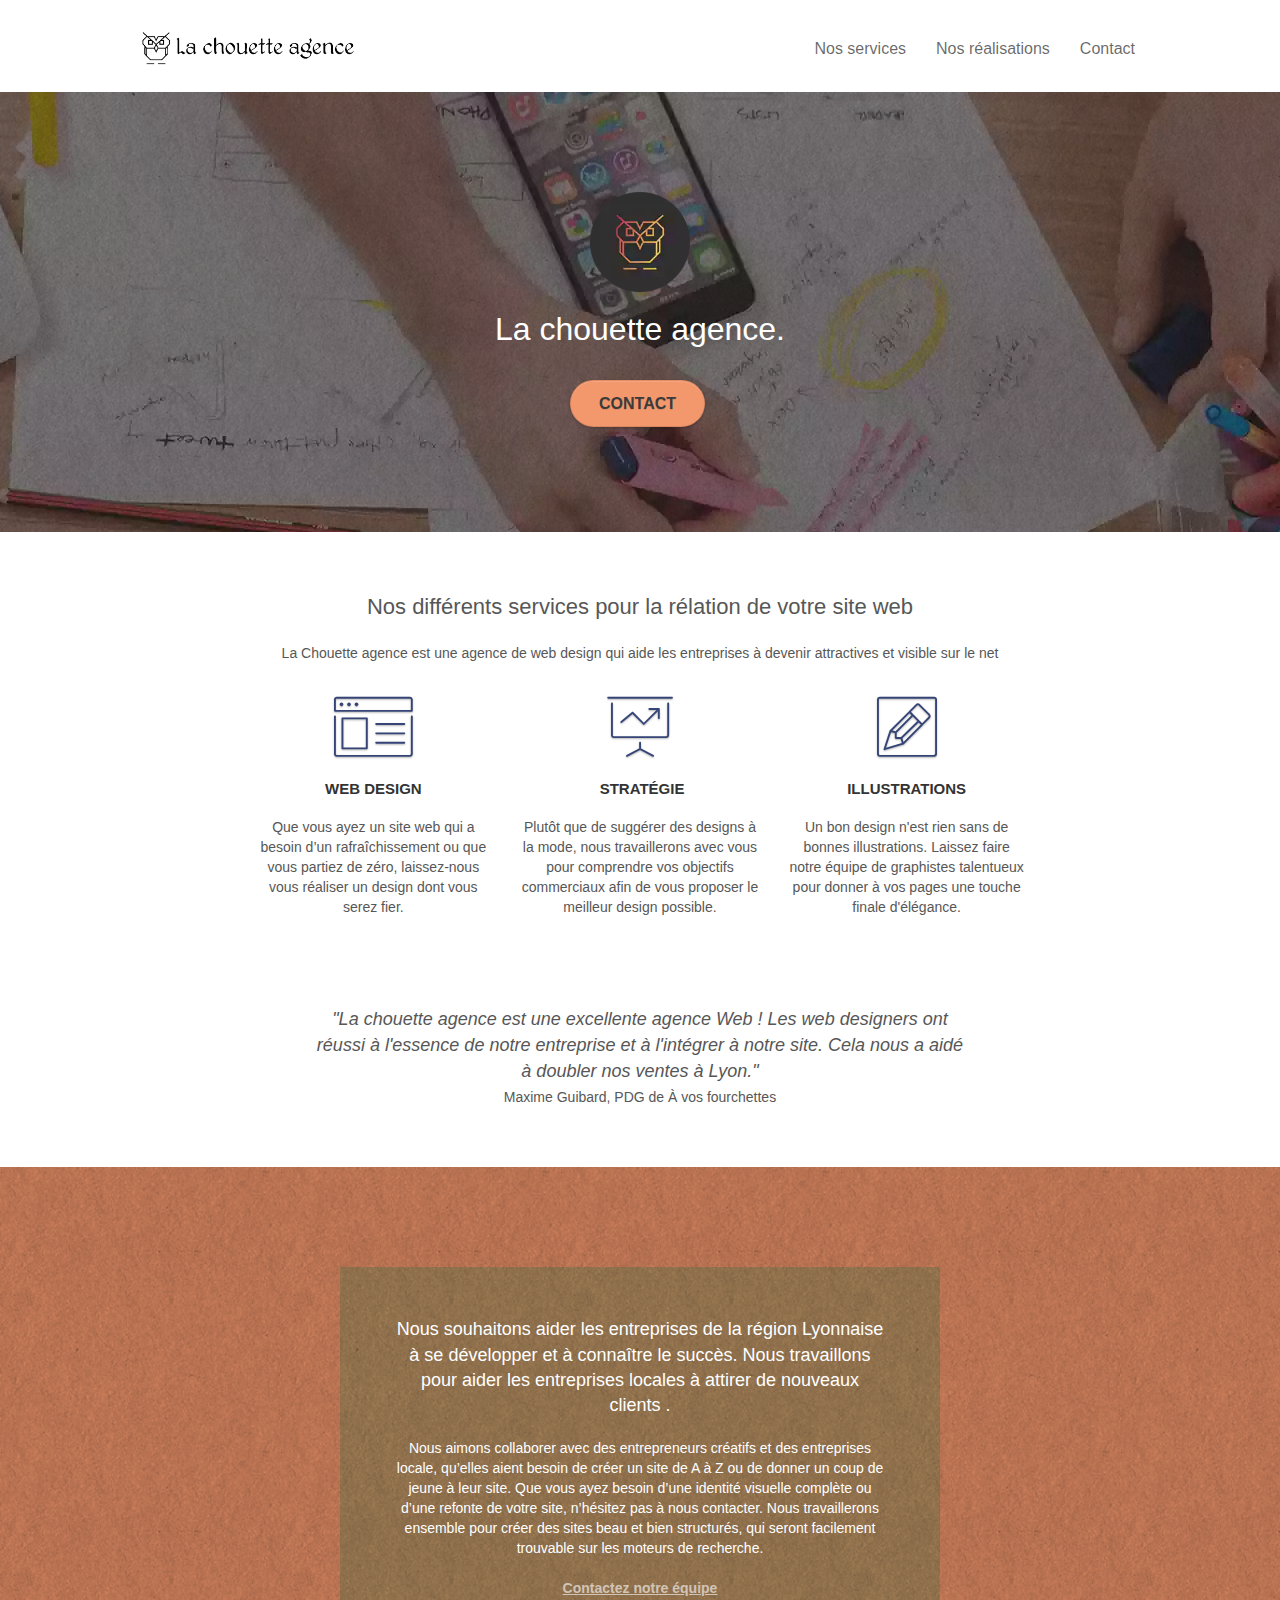
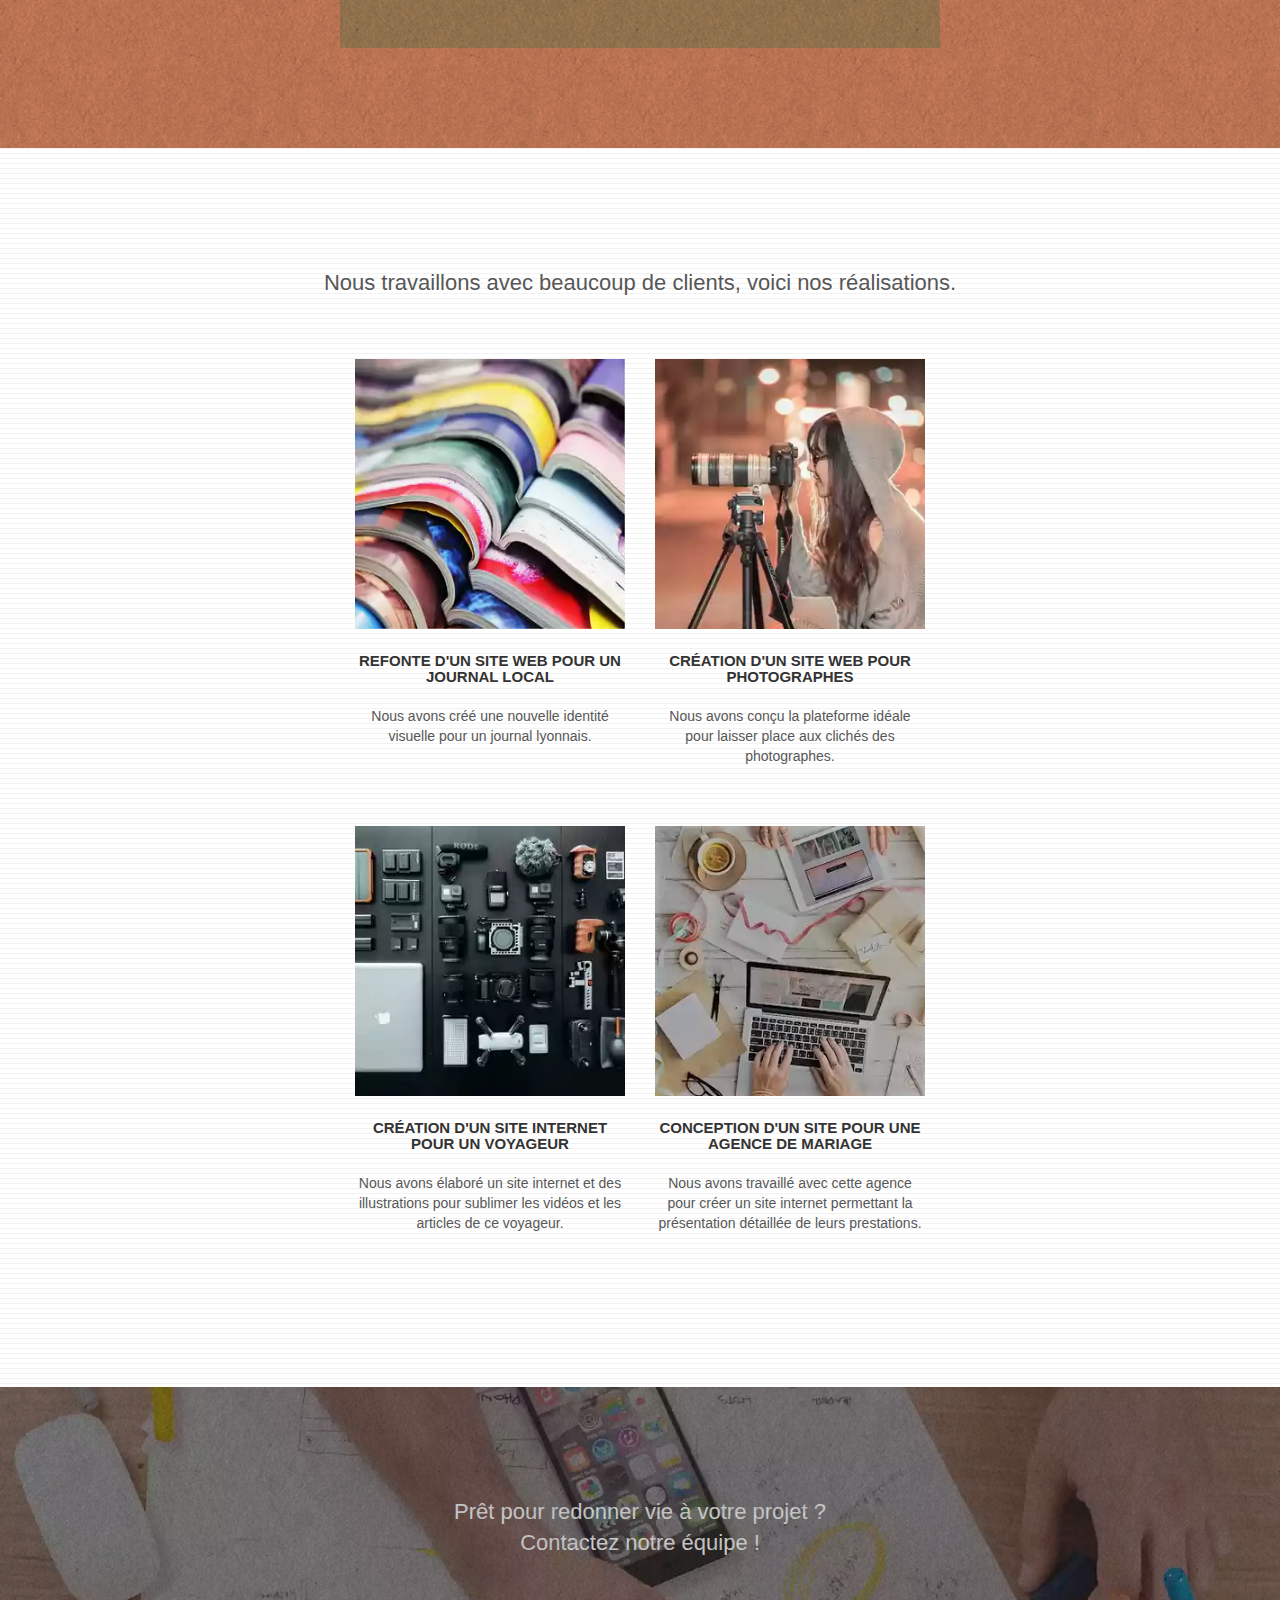
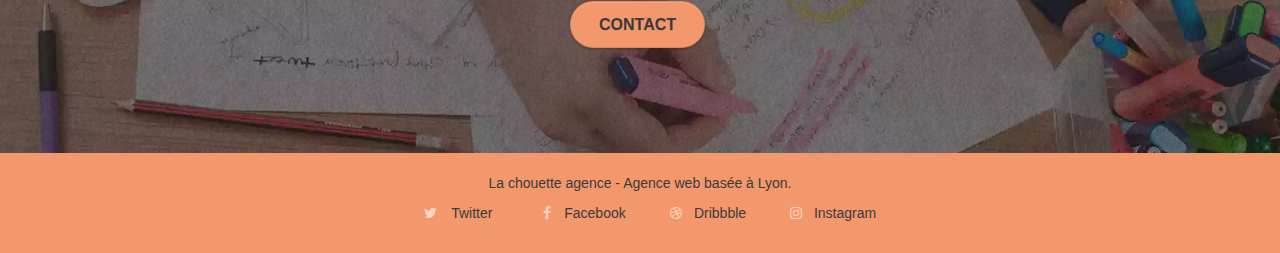
<file: index.html>
<!doctype html>
<html lang="fr">
	<head>
		<meta charset="utf-8">
		<meta name="keywords" content="seo, google, site web, site internet, agence design paris, agence design, agence design,agence design,agence design,agence design,agence design,agence design,agence design,agence design">
		<meta name="description" content="Agence web design basée à Lyon, la chouette agence vous accompagne dans votre stratégie de création de votre site internet">
		<meta name="viewport" content="width=device-width, initial-scale=1.0, viewport-fit=cover">
		<link rel="shortcut icon" type="image/png" href="favicon.webp">
		
		<link rel="stylesheet" type="text/css" href="./css/bootstrap.css">
		<link rel="stylesheet" type="text/css" href="style.css">
		<link rel="stylesheet" type="text/css" href="./css/font-awesome.css">
		<link rel="stylesheet" type="text/css" href="./css/et-line.css">
		
		
		<script src="./js/jquery-2.1.0.js"></script>
		<script src="./js/bootstrap.js"></script>
		<script src="./js/blocs.js"></script>
		<script src="./js/jquery.touchSwipe.js" defer></script>
		<script src="./js/gmaps.js"></script>

		<title>La chouette agence, Spécialiste Web Design de sites internet</title>

	</head>
	<body>
		<!-- Principal conteneur -->
		<div class="page-container" role="main">
			
			<!-- Header -->
			<header class="bloc bgc-white l-bloc " id="bloc-0">
				<div class="container bloc-sm">

					<nav class="navbar row">
						<div class="navbar-header">
							<!-- <div>Agence web à paris, stratégie web, web design, illustrations, design de site web, site web, web, internet, site internet, site</div> -->
							<a class="navbar-brand" href="index.html"><img src="img/la-chouette-agence.webp" alt="paris web design logo agence web meilleure agence" height="40" title="paris web design logo agence web meilleure agence"/></a>
							<!-- <div>Agence web à paris, stratégie web, web design, illustrations, design de site web, site web, web, internet, site internet, site</div> -->
							<button id="nav-toggle" type="button" class="ui-navbar-toggle navbar-toggle" data-toggle="collapse" data-target=".navbar-1">
								<span class="sr-only">Toggle navigation</span><span class="icon-bar"></span><span class="icon-bar"></span><span class="icon-bar"></span>
							</button>
						</div>
						<div class="collapse navbar-collapse navbar-1 special-dropdown-nav">
							<ul class="site-navigation nav navbar-nav">
								<li>
									<a href="#bloc-2-services">Nos services</a>
								</li>
								<li>
									<a href="#bloc-4-portfolio">Nos réalisations</a>
								</li>
								<li>
									<a href="contact.html">Contact</a>
								</li>
							</ul>
						</div>
					</nav>
				</div>
			</header>	

			<!-- Section Présentation -->
			<section class="bloc bgc-dark-slate-blue bg-banniere d-bloc bg-t-edge bloc-bg-texture texture-paper b-parallax" id="bloc-1-hero">
					<div class="container bloc-lg">
						<div class="row tight-width-whitespace">
							<div class="col-sm-12">
								<img src="img/logo.webp" class="center-block image-resize-mode" width="100" alt="La chouette agence, agence web paris, création logo paris" title="La chouette agence, agence web paris, création logo paris" />
								<h1 class="text-center hero-bloc-text tc-white ">
									La chouette agence.
								</h1>
								<div class="text-center">
									<a href="contact.html" class="btn btn-lg btn-clean btn-rd cta-hero btn-atomic-tangerine" id="cta-hero">Contact</a>
								</div>
							</div>
						</div>
					</div>
			</section>
			
			<!--Section Services-->		
			<section class="bloc bgc-white l-bloc" id="bloc-2-services">
				<div class="container bloc-md">
					<div class="row">
						<div class="col-sm-12 text-center">
							<h2 class="mg-md text-center">
								Nos différents services pour la rélation de votre site web
							</h2>
							<p class="text-center">
								La Chouette agence est une agence de web design qui aide les entreprises à devenir attractives et visible sur le net
							</p>
						</div>
					</div>
					<div class="row voffset-lg med-width-whitespace">
						<div class="col-sm-4">
							<div class="text-center">
								<span class="et-icon-browser sm-shadow icon-dark-slate-blue icons icon-lg"></span>
							</div>
							<h3 class="mg-md text-center">
								Web design
							</h3>
							<p class="text-center">
								Que vous ayez un site web qui a besoin d&rsquo;un rafraîchissement ou que vous partiez de zéro, laissez-nous vous réaliser un design dont vous serez fier.
							</p>
						</div>
						<div class="col-sm-4">
							<div class="text-center">
								<span class="et-icon-presentation sm-shadow icon-dark-slate-blue icons icon-lg"></span>
							</div>
							<h3 class="mg-md text-center">
								&nbsp;Stratégie
							</h3>
							<p class="text-center ">
								Plutôt que de suggérer des designs à la mode, nous travaillerons avec vous pour comprendre vos objectifs commerciaux afin de vous proposer le meilleur design possible.<br>
							</p>
						</div>
						<div class="col-sm-4">
							<div class="text-center">
								<span class="et-icon-edit sm-shadow icon-dark-slate-blue icons icon-lg"></span>
							</div>
							<h3 class="mg-md text-center">
								Illustrations
							</h3>
							<p class="text-center ">
								Un bon design n'est rien sans de bonnes illustrations. Laissez faire notre équipe de graphistes talentueux pour donner à vos pages une touche finale d'élégance.
							</p>
						</div>
					</div>
					<div class="row voffset-lg voffset">
						<div class="col-xs-12 col-md-8 col-md-offset-2 text-center">
							<p class="citation">
								"La chouette agence est une excellente agence Web ! Les web designers ont réussi à l'essence de notre entreprise et à l'intégrer à notre site. Cela nous a aidé à doubler nos ventes à Lyon."
							</p>
							<p>Maxime Guibard, PDG de À vos fourchettes</p>
							<!-- <img alt="agence web, agence web paris, web design paris, stratégie web" src="img/citation.png" title="agence web, agence web paris, web design paris, stratégie web" /> -->

						</div>
					</div>
				</div>
			</section>
			
			<!-- Section Presentation -->
			<section class="bloc tc-white bgc-atomic-tangerine bg-presentation d-bloc bloc-bg-texture texture-paper b-parallax" id="bloc-3-what-i-do">
				<div class="container bloc-lg">
					<div class="row tight-width-whitespace black-background">
						<div class="col-sm-12">
							<h2 class="mg-md text-center white p2">
								Nous souhaitons aider les entreprises de la région Lyonnaise à se développer et à connaître le succès. Nous travaillons pour aider les entreprises locales à attirer de nouveaux clients .<br>
							</h2>
							<p class="text-center white">
								Nous aimons collaborer avec des entrepreneurs créatifs et des entreprises locale, qu’elles aient besoin de créer un site de A à Z ou de donner un coup de jeune à leur site. Que vous ayez besoin d’une identité visuelle complète ou d’une refonte de votre site, n’hésitez pas à nous contacter. Nous travaillerons ensemble pour créer des sites beau et bien structurés, qui seront facilement trouvable sur les moteurs de recherche. <br><br><a class="ltc-white bold-link" href="contact.html">Contactez notre équipe</a><br>
							</p>
						</div>
					</div>
				</div>
			</section>
				
			<!-- Section Portfolio -->
			<section class="bloc bgc-white bg-lines-h2-bg bg-repeat l-bloc" id="bloc-4-portfolio">
				<div class="container bloc-lg">
					<div class="row">
						<div class="col-sm-12 text-center">
							<h2>Nous travaillons avec beaucoup de clients, voici nos réalisations.</h2>
						</div>
					</div>
					<div class="row tight-width-whitespace portfolio-row">
						<div class="col-sm-6">
							<a href="#" data-lightbox="img/1.webp" data-gallery-id="gallery-1" data-caption="Refonte d'un site web pour un journal local" data-frame="snapshot-lb">
								<img src="img/1.webp" alt="paris web design logo agence web meilleure agence et refonte site web journal" title="paris web design logo agence web meilleure agence et refonte site web journal" class="img-responsive portfolio-thumb" />
							</a>
							<h3 class="mg-md text-center">
								Refonte d'un site web pour un journal local
							</h3>
							<p class="text-center">
								Nous avons créé une nouvelle identité visuelle pour un journal lyonnais.
							</p>
						</div>
						<div class="col-sm-6">
							<a href="#" data-lightbox="img/2.webp" data-gallery-id="gallery-1" data-caption="Création d'un site web pour photographes" data-frame="snapshot-lb"><img src="img/2.webp" class="img-responsive portfolio-thumb" alt="paris web design logo agence web meilleure agence, Création d'un site web pour photographes" title="paris web design logo agence web meilleure agence, Création d'un site web pour photographes" /></a>
							<h3 class="mg-md text-center">
								Création d'un site web pour photographes
							</h3>
							<p class="text-center">
								Nous avons conçu la plateforme idéale pour laisser place aux clichés des photographes.
							</p>
						</div>
					</div>
					<div class="row tight-width-whitespace portfolio-row">
						<div class="col-sm-6">
							<a href="#" data-lightbox="img/3.webp" data-gallery-id="gallery-1" data-caption="Création d'un site internet pour un voyageur" data-frame="snapshot-lb"><img src="img/3.webp" class="img-responsive portfolio-thumb" alt="paris web design logo agence web meilleure agence, Création d'un site web pour voyageur" title="paris web design logo agence web meilleure agence, Création d'un site web pour voyageur"/></a>
							<h3 class="mg-md text-center">
								Création d'un site internet pour un voyageur
							</h3>
							<p class="text-center">
								Nous avons élaboré un site internet et des illustrations pour sublimer les vidéos et les articles de ce voyageur.
							</p>
						</div>
						<div class="col-sm-6">
							<a href="#" data-lightbox="img/4.webp" data-gallery-id="gallery-1" data-caption="Conception d'un site pour une agence de mariage" data-frame="snapshot-lb"><img src="img/4.webp" class="img-responsive portfolio-thumb" alt="paris web design logo agence web meilleure agence, Création d'un site web pour agence de mariage" title="paris web design logo agence web meilleure agence, Création d'un site web pour agence de mariage" /></a>
							<h3 class="mg-md text-center">
								Conception d'un site pour une agence de mariage
							</h3>
							<p class="text-center">
								Nous avons travaillé avec cette agence pour créer un site internet permettant la présentation détaillée de leurs prestations.
							</p>
						</div>
					</div>
				</div>
			</section>

			<!-- Section bannière -->
			<section class="bloc bgc-dark-slate-blue bg-banniere d-bloc bloc-bg-texture texture-paper" id="bloc-5-cta" role="banner">
				<div class="container bloc-lg">
					<div class="row">			
						<h2 class="mg-md text-center tc-white">
							Prêt pour redonner vie à votre projet ?<br>Contactez notre équipe !
						</h2>
						<div class="col-sm-12 text-center">
							<a href="contact.html" class="btn btn-atomic-tangerine btn-clean btn-rd btn-lg cta-hero">Contact</a>
						</div>
					</div>
				</div>
			</section>

			<!-- ScrollToTop Button -->
			<a class="bloc-button btn btn-d scrollToTop" onclick="scrollToTarget('1')"><span class="fa fa-chevron-up"></span></a>
		
			<footer class="bloc bgc-atomic-tangerine d-bloc" id="bloc-8">
				<div class="container bloc-sm">
					<div class="row">
						<div class="col-sm-12">
							<p class="text-center black">
								La chouette agence - Agence web basée à Lyon.<br>
							</p>
							<div class="row row-no-gutters social">
								<div class="col-sm-3 border">
									<div class="text-center">
										<a class="social black" href="https://twitter.com/"><span class="fa fa-twitter icon-md"></span>
											Twitter</a>
									</div>
								</div>
								<div class="col-sm-3 border">
									<div class="text-center">
										<a class="social black" href="https://www.facebook.com/"><span class="fa fa-facebook icon-md"></span>Facebook</a>
									</div>
								</div>
								<div class="col-sm-3 border">
									<div class="text-center">
										<a class="social black" href="https://dribbble.com/"><span class="fa fa-dribbble icon-md"></span>Dribbble</a>
									</div>
								</div>
								<div class="col-sm-3 border">
									<div class="text-center">
										<a class="social black" href="https://www.instagram.com/"><span class="fa fa-instagram icon-md"></span>Instagram</a>
									</div>
								</div>
							</div>
						</div>
					</div>
				</div>
			</footer>

		</div>
	</body>
</html>
</file>
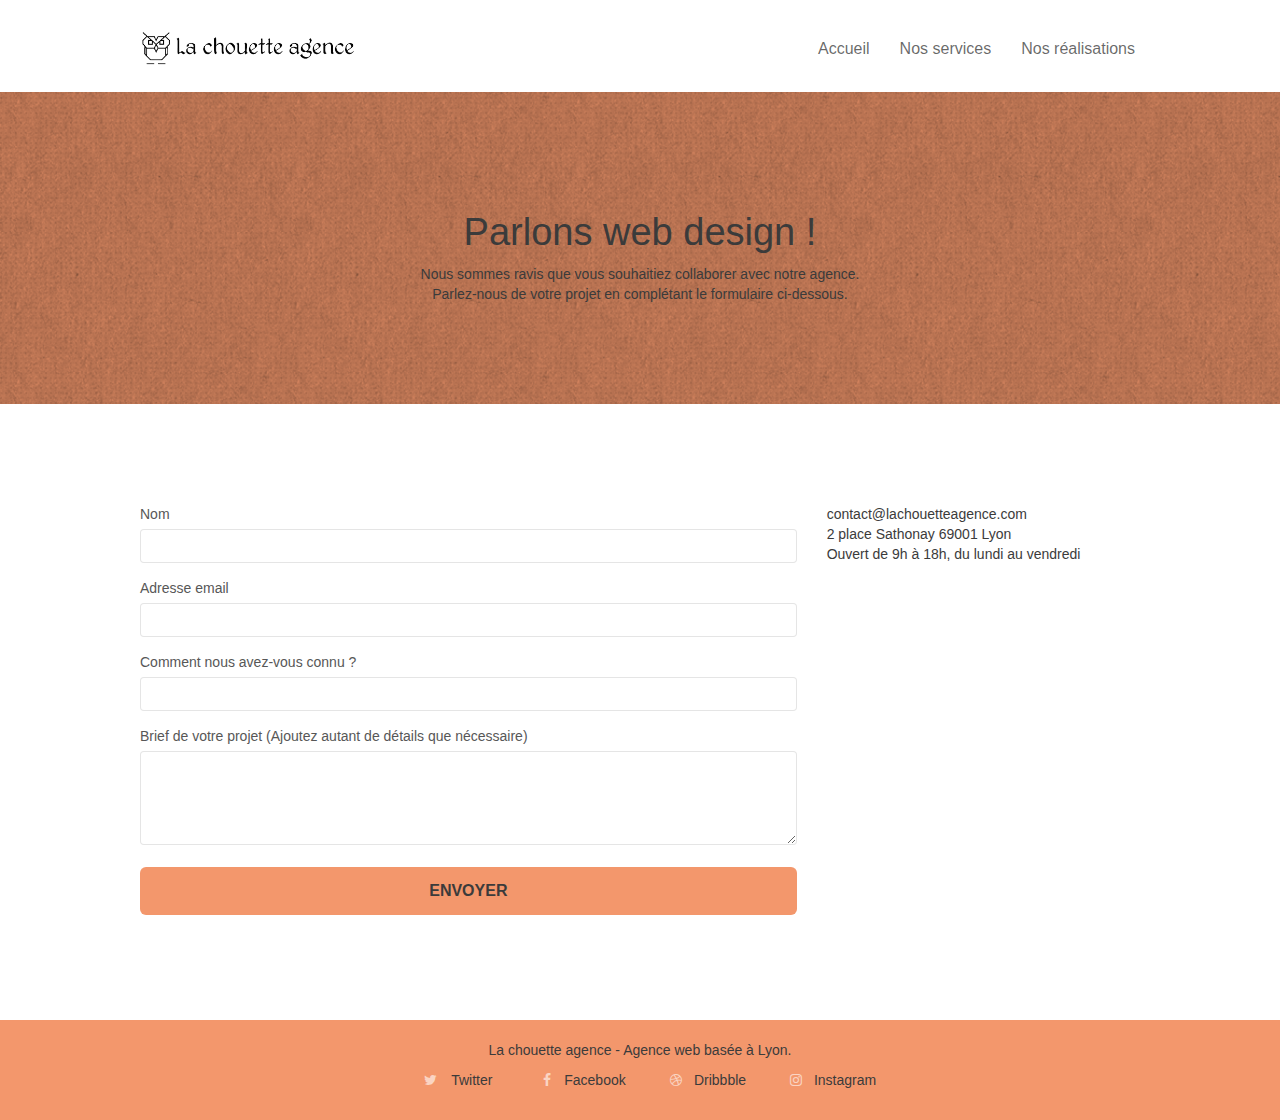
<file: contact.html>
<!doctype html>
<html lang="fr">
<head>
    <meta charset="utf-8">
    <meta name="keywords" content="">
    <meta name="description" content="La chouette agence vous accompagne dans votre stratégie de création de votre site internet. N'hésitez pas à nous contacter.">
    <meta name="viewport" content="width=device-width, initial-scale=1.0, viewport-fit=cover">
    <link rel="shortcut icon" type="image/png" href="favicon.webp">
    
	<link rel="stylesheet" type="text/css" href="./css/bootstrap.css">
	<link rel="stylesheet" type="text/css" href="style.css">
	<link rel="stylesheet" type="text/css" href="./css/font-awesome.css">	
	<link rel="stylesheet" type="text/css" href="./css/et-line.css">
	
    
	<script src="./js/jquery-2.1.0.js" defer></script>
	<script src="./js/bootstrap.js" defer></script>
	<script src="./js/blocs.js" defer></script>
	<script src="./js/jqBootstrapValidation.js" defer></script>
	<script src="./js/jquery.touchSwipe.js" defer></script>
	<script src="./js/formHandler.js" defer></script>
    <title>La chouette agence - Contact</title>
 
</head>
<body>

	<div class="page-container" role="main">
		
		<div class="bloc bgc-white l-bloc " id="bloc-0">
			<div class="container bloc-sm">
				<nav class="navbar row">
					<div class="navbar-header">
						<a class="navbar-brand" href="index.html"><img src="img/la-chouette-agence.webp" alt="atlanta web design logo" title="atlanta web design logo" height="40" /></a>
						<button id="nav-toggle" type="button" class="ui-navbar-toggle navbar-toggle" data-toggle="collapse" data-target=".navbar-1">
							<span class="sr-only">Toggle navigation</span><span class="icon-bar"></span><span class="icon-bar"></span><span class="icon-bar"></span>
						</button>
					</div>
					<div class="collapse navbar-collapse navbar-1 special-dropdown-nav">
						<ul class="site-navigation nav navbar-nav">
							<li>
								<a href="index.html">Accueil</a>
							</li>
							<li>
								<a href="index.html#bloc-2-services">Nos services</a>
							</li>
							<li>
								<a href="index.html#bloc-4-portfolio">Nos réalisations</a>
							</li>
						</ul>
					</div>
				</nav>
			</div>
		</div>

		<div class="bloc bg-dots-bg bg-repeat bgc-atomic-tangerine d-bloc bloc-bg-texture texture-paper" id="bloc-6">
			<div class="container bloc-lg">
				<div class="row">
					<div class="col-sm-12">
						<h1 class="text-center hero-bloc-text black">
							Parlons web design !
						</h1>
						<p class="text-center mg-lg black tight-width-whitespace">
							Nous sommes ravis que vous souhaitiez collaborer avec notre agence.<br>
							Parlez-nous de votre projet en complétant le formulaire ci-dessous.
						</p>
					</div>
				</div>
			</div>
		</div>

		<div class="bloc bgc-white l-bloc" id="bloc-7">
			<div class="container bloc-lg">
				<div class="row">
					<div class="col-sm-8">
						<form id="form_1" novalidate>
							<div class="form-group">
								<label for="name">Nom</label>
								<input id="name" class="form-control" required />
							</div>
							<div class="form-group">
								<label for="email">Adresse email</label>
								<input id="email" class="form-control" type="email" required />
							</div>
							<div class="form-group">
								<label for="input_504">Comment nous avez-vous connu ?</label>
								<input class="form-control" required id="input_504" />
							</div>
							<div class="form-group">
								<label for="message">Brief de votre projet (Ajoutez autant de détails que nécessaire)</label>
								<textarea id="message" class="form-control" rows="4" cols="50" required></textarea>
							</div> 
							<button class="bloc-button btn btn-lg btn-block cta-hero btn-atomic-tangerine" type="submit">
								Envoyer
							</button>
						</form>
					</div>
					<aside class="col-sm-4">
						<p class="black">
							contact@lachouetteagence.com<br>
							2 place Sathonay 69001 Lyon<br>
							Ouvert de 9h à 18h, du lundi au vendredi
						</p>
					</aside>
				</div>
			</div>
		</div>

		<!-- ScrollToTop Button -->
		<a class="bloc-button btn btn-d scrollToTop" onclick="scrollToTarget('1')"><span class="fa fa-chevron-up"></span></a>

		<footer class="bloc bgc-atomic-tangerine d-bloc" id="bloc-8">
			<div class="container bloc-sm">
				<div class="row">
					<div class="col-sm-12">
						<p class="text-center black">
							La chouette agence - Agence web basée à Lyon.<br>
						</p>
						<div class="row row-no-gutters social">
							<div class="col-sm-3 border">
								<div class="text-center">
									<a class="social black" href="https://twitter.com/"><span class="fa fa-twitter icon-md"></span>
										Twitter</a>
								</div>
							</div>
							<div class="col-sm-3 border">
								<div class="text-center">
									<a class="social black" href="https://www.facebook.com/"><span class="fa fa-facebook icon-md"></span>Facebook</a>
								</div>
							</div>
							<div class="col-sm-3 border">
								<div class="text-center">
									<a class="social black" href="https://dribbble.com/"><span class="fa fa-dribbble icon-md"></span>Dribbble</a>
								</div>
							</div>
							<div class="col-sm-3 border">
								<div class="text-center">
									<a class="social black" href="https://www.instagram.com/"><span class="fa fa-instagram icon-md"></span>Instagram</a>
								</div>
							</div>
						</div>
					</div>
				</div>
			</div>
		</footer>
	</div>

</body>
</html>
</file>
<file: style.css>
body {
    margin: 0;
    padding: 0;
    background: #FFF;
    overflow-x: hidden;
    -webkit-font-smoothing: antialiased;
    -moz-osx-font-smoothing: grayscale;
}

a,
button {
    transition: all .3s ease-in-out;
    outline: none;
}

a:hover {
    text-decoration: none;
    cursor: pointer;
}

#page-loading-blocs-notifaction {
    position: fixed;
    top: 0;
    bottom: 0;
    width: 100%;
    z-index: 100000;
    background: #FFFFFF url("img/pageload-spinner.gif") no-repeat center center;
}

.bloc {
    width: 100%;
    clear: both;
    background: 50% 50% no-repeat;
    padding: 0 50px;
    -webkit-background-size: cover;
    -moz-background-size: cover;
    -o-background-size: cover;
    background-size: cover;
    position: relative;
}

.bloc .container {
    padding-left: 0;
    padding-right: 0;
}

.bloc-lg {
    padding: 100px 50px;
}

.bloc-md {
    padding: 50px;
}

.bloc-sm {
    padding: 20px 50px;
}

.bg-center,
.bg-l-edge,
.bg-r-edge,
.bg-t-edge,
.bg-b-edge,
.bg-tl-edge,
.bg-bl-edge,
.bg-tr-edge,
.bg-br-edge,
.bg-repeat {
    -webkit-background-size: auto;
    -moz-background-size: auto;
    -o-background-size: auto;
    background-size: auto;
}

.bg-repeat {
    background: repeat;
}

.bg-t-edge {
    background: top no-repeat;
}

.bloc-bg-texture::before {
    content: "";
    background-size: 2px 2px;
    position: absolute;
    top: 0;
    bottom: 0;
    left: 0;
    right: 0;
}

.texture-paper::before {
    background: url("img/texture-paper.webp");
    background-size: 280px 280px;
}

.b-parallax {
    background-attachment: fixed;
}

.d-bloc {
    color: rgba(255, 255, 255, .7);
}

.d-bloc button:hover {
    color: rgba(255, 255, 255, .9);
}

.d-bloc .icon-round,
.d-bloc .icon-square,
.d-bloc .icon-rounded,
.d-bloc .icon-semi-rounded-a,
.d-bloc .icon-semi-rounded-b {
    border-color: rgba(255, 255, 255, .9);
}

.d-bloc .divider-h span {
    border-color: rgba(255, 255, 255, .7);
}

.d-bloc .a-btn,
.d-bloc .navbar a,
.d-bloc .navbar-brand,
.d-bloc a .icon-sm,
.d-bloc a .icon-md,
.d-bloc a .icon-lg,
.d-bloc a .icon-xl,
.d-bloc h1 a,
.d-bloc h2 a,
.d-bloc h3 a,
.d-bloc h4 a,
.d-bloc h5 a,
.d-bloc h6 a,
.d-bloc p a {
    color: rgba(255, 255, 255, .6);
}

.d-bloc .a-btn:hover,
.d-bloc .navbar a:hover,
.d-bloc .navbar-brand:hover,
.d-bloc a:hover .icon-sm,
.d-bloc a:hover .icon-md,
.d-bloc a:hover .icon-lg,
.d-bloc a:hover .icon-xl,
.d-bloc h1 a:hover,
.d-bloc h2 a:hover,
.d-bloc h3 a:hover,
.d-bloc h4 a:hover,
.d-bloc h5 a:hover,
.d-bloc h6 a:hover,
.d-bloc p a:hover {
    color: rgba(255, 255, 255, 1);
}

.d-bloc .navbar-toggle .icon-bar {
    background: rgba(255, 255, 255, 1);
}

.d-bloc .btn-wire,
.d-bloc .btn-wire:hover {
    color: rgba(255, 255, 255, 1);
    border-color: rgba(255, 255, 255, 1);
}

.d-bloc .panel {
    color: rgba(0, 0, 0, .5);
}

.d-bloc .panel button:hover {
    color: rgba(0, 0, 0, .7);
}

.d-bloc .panel icon {
    border-color: rgba(0, 0, 0, .7);
}

.d-bloc .panel .divider-h span {
    border-color: rgba(0, 0, 0, .5);
}

.d-bloc .panel .a-btn {
    color: rgba(0, 0, 0, .6);
}

.d-bloc .panel .a-btn:hover {
    color: rgba(0, 0, 0, 1);
}

.d-bloc .panel .btn-wire,
.d-bloc .panel .btn-wire:hover {
    color: rgba(0, 0, 0, .7);
    border-color: rgba(0, 0, 0, .5);
}

.d-bloc .panel,
.l-bloc {
    color: rgba(0, 0, 0, .5);
}

.d-bloc .panel button:hover,
.l-bloc button:hover {
    color: rgba(0, 0, 0, .7);
}

.l-bloc .icon-round,
.l-bloc .icon-square,
.l-bloc .icon-rounded,
.l-bloc .icon-semi-rounded-a,
.l-bloc .icon-semi-rounded-b {
    border-color: rgba(0, 0, 0, .7);
}

.d-bloc .panel .divider-h span,
.l-bloc .divider-h span {
    border-color: rgba(0, 0, 0, .5);
}

.d-bloc .panel .a-btn,
.l-bloc .a-btn,
.l-bloc .navbar a,
.l-bloc .navbar-brand,
.l-bloc a .icon-sm,
.l-bloc a .icon-md,
.l-bloc a .icon-lg,
.l-bloc a .icon-xl,
.l-bloc h1 a,
.l-bloc h2 a,
.l-bloc h3 a,
.l-bloc h4 a,
.l-bloc h5 a,
.l-bloc h6 a,
.l-bloc p a {
    color: rgba(0, 0, 0, .6);
}

.d-bloc .panel .a-btn:hover,
.l-bloc .a-btn:hover,
.l-bloc .navbar a:hover,
.l-bloc .navbar-brand:hover,
.l-bloc a:hover .icon-sm,
.l-bloc a:hover .icon-md,
.l-bloc a:hover .icon-lg,
.l-bloc a:hover .icon-xl,
.l-bloc h1 a:hover,
.l-bloc h2 a:hover,
.l-bloc h3 a:hover,
.l-bloc h4 a:hover,
.l-bloc h5 a:hover,
.l-bloc h6 a:hover,
.l-bloc p a:hover {
    color: rgba(0, 0, 0, 1);
}

.l-bloc .navbar-toggle .icon-bar {
    color: rgba(0, 0, 0, .6);
}

.d-bloc .panel .btn-wire,
.d-bloc .panel .btn-wire:hover,
.l-bloc .btn-wire,
.l-bloc .btn-wire:hover {
    color: rgba(0, 0, 0, .7);
    border-color: rgba(0, 0, 0, .5);
}

.voffset {
    margin-top: 30px;
}

.voffset-lg {
    margin-top: 80px;
}

.row-no-gutters {
    margin-right: 0;
    margin-left: 0;
}

.row.row-no-gutters > [class^="col-"],
.row.row-no-gutters > [class*=" col-"] {
    padding-right: 0;
    padding-left: 0;
}

#bloc-1-hero h1 {
    font-size: 32px;
}

.navbar {
    margin-bottom: 0;
    z-index: 1;
}

.navbar-brand {
    height: auto;
    padding: 3px 15px;
    font-size: 25px;
    font-weight: normal;
    font-weight: 600;
    line-height: 44px;
}

.navbar-brand img {
    max-height: 200px;
    margin: 0 5px 0 0;
    display: inline;
}

.navbar-brand img[src$=svg] {
    min-width: 100px;
}

.nav-center .navbar-brand img {
    margin: 0;
}

.navbar .nav {
    padding-top: 2px;
    margin-right: -16px;
    float: right;
    z-index: 1;
}

.nav > li {
    float: left;
    margin-top: 4px;
    font-size: 16px;
}

.navbar-nav .open .dropdown-menu > li > a {
    text-align: inherit;
}

.nav > li a:hover,
.nav > li a:focus {
    background: transparent;
}

.navbar-toggle {
    margin: 10px 10px 0 0;
    border: 0px;
}

.navbar-toggle:hover {
    background: transparent;
}

.navbar-toggle .icon-bar {
    background-color: rgba(0, 0, 0, .5);
    width: 26px;
}

.nav-invert .navbar .nav {
    float: left;
}

.nav-invert .navbar-header,
.nav-invert .navbar-brand {
    float: right;
    position: relative;
    z-index: 2;
}

@media (min-width: 768px) {
    .site-navigation {
        position: absolute;
        top: 50%;
        right: 20px;
        transform: translate(0, -50%);
        -webkit-transform: translateY(-50%);
    }
    .nav > li .dropdown-menu a,
    .nav > li .dropdown-menu a:hover {
        color: #484848;
    }
    .nav-invert .site-navigation {
        left: 0;
        right: 0;
    }
    .nav-center {
        text-align: center;
    }
    .nav-center .navbar-header {
        width: 100%;
    }
    .nav-center .navbar-header,
    .nav-center .navbar-brand,
    .nav-center .nav > li {
        float: none;
        display: inline-block;
    }
    .nav-center .site-navigation {
        position: relative;
        width: 100%;
        right: 0;
        margin-right: 0px;
        margin-top: 20px;
    }
    .nav-center.mini-nav .navbar-toggle {
        float: none;
        margin: 10px auto 0;
    }
}

.nav > li > .dropdown a {
    background: none;
    display: block;
    padding: 14px 15px;
}

nav .caret {
    margin: 0 5px;
}

.dropdown-menu .dropdown-menu {
    top: -8px;
    left: 100%;
}

.dropdown-menu .dropmenu-flow-right {
    top: 100%;
    left: 0;
    margin-left: -1px;
    border-top-left-radius: 0;
    border-top-right-radius: 0;
}

.dropdown-menu .dropdown span {
    border: 4px solid black;
    border-top-color: transparent;
    border-right-color: transparent;
    border-bottom-color: transparent;
    margin: 6px -5px 0 0;
    float: right;
}

.mg-md {
    margin-top: 10px;
    margin-bottom: 20px;
}

.mg-lg {
    margin-top: 10px;
    margin-bottom: 40px;
}

.btn {
    margin: 0 5px 5px 0;
}

.btn.pull-right {
    margin: 0 0 5px 5px;
}

.btn-d,
.btn-d:hover,
.btn-d:focus {
    color: #FFF;
    background: rgba(0, 0, 0, .3);
}

button {
    outline: none;
}

.btn-rd {
    border-radius: 40px;
}

.btn-clean {
    border: 1px solid rgba(0, 0, 0, .08);
    border-bottom-color: rgba(0, 0, 0, .1);
    text-shadow: 0 1px 0 rgba(0, 0, 1, .1);
    box-shadow: 0 1px 3px rgba(0, 0, 1, .25), inset 0 1px 0 0 rgba(255, 255, 255, .15);
}

.icon-md {
    font-size: 30px;
    width: 35px;
}

.icon-lg {
    font-size: 60px;
}

.sm-shadow {
    text-shadow: 0 1px 2px rgba(0, 0, 0, .3);
}

.panel-sq,
.panel-sq .panel-heading,
.panel-sq .panel-footer {
    border-radius: 0;
}

.panel-rd {
    border-radius: 30px;
}

.panel-rd .panel-heading {
    border-radius: 29px 29px 0 0;
}

.panel-rd .panel-footer {
    border-radius: 0 0 29px 29px;
}

.form-control {
    border-color: rgba(0, 0, 0, .1);
    box-shadow: none;
}

.scrollToTop {
    width: 40px;
    height: 40px;
    position: fixed;
    bottom: 20px;
    right: 20px;
    opacity: 0;
    z-index: 500;
    transition: all .3s ease-in-out;
}

.scrollToTop span {
    margin-top: 6px;
}

.showScrollTop {
    font-size: 14px;
    opacity: 1;
}

a[data-lightbox] {
    position: relative;
    display: block;
    text-align: center;
}

a[data-lightbox]:hover::before {
    content: "+";
    font-family: "HelveticaNeue-Light", "Helvetica Neue Light", "Helvetica Neue", Helvetica, Arial;
    font-size: 32px;
    width: 50px;
    height: 50px;
    margin-left: -25px;
    border-radius: 50%;
    background: rgba(0, 0, 0, .6);
    color: #FFF;
    font-weight: 100;
    z-index: 1;
    position: absolute;
    top: 50%;
    transform: translateY(-50%);
    -webkit-transform: translateY(-50%);
}

a[data-lightbox]:hover img {
    opacity: 0.6;
    -webkit-animation-fill-mode: none;
    animation-fill-mode: none;
}

#lightbox-modal {
    display: flex;
    align-items: center;
}

#lightbox-modal .modal-dialog {
    width: 90%;
    max-width: 900px;
    margin: 0 auto 0;
}

#lightbox-modal .modal-dialog img {
    max-height: 90vh;
    margin: 0 auto;
}

.lightbox-caption {
    padding: 20px;
    color: #FFF;
    background: rgba(0, 0, 0, .5);
    position: absolute;
    left: 15px;
    right: 15px;
    bottom: 5px;
}

.close-lightbox {
    color: #FFF;
    font-size: 30px;
    position: absolute;
    top: 20px;
    right: 20px;
    z-index: 20;
    background: rgba(0, 0, 0, .5);
    border: none;
    line-height: 30px;
    padding: 0 9px 5px;
    opacity: 0.3;
}

.close-lightbox:hover,
.next-lightbox:hover,
.prev-lightbox:hover {
    opacity: 1.0;
    color: #FFF;
}

.next-lightbox,
.prev-lightbox {
    font-size: 20px;
    color: rgba(255, 255, 255, .9);
    background: rgba(0, 0, 0, .5);
    transition: all .2s ease-in-out;
    position: absolute;
    top: 45%;
    z-index: 1;
    opacity: 0.4;
}

.next-lightbox {
    padding: 6px 8px 1px 13px;
    right: 25px;
}

.prev-lightbox {
    padding: 6px 13px 1px 10px;
    left: 25px;
}

.snapshot-lb .modal-body {
    padding-bottom: 45px;
}

.snapshot-lb .lightbox-caption {
    padding: 0;
    color: rgba(0, 0, 0, .5);
    background: none;
}

h1,
h2,
h3,
h4,
h5,
h6,
p,
label,
.btn,
a {
    font-family: "helvetica";
    font-weight: 400;
    color: #575757;
}

.container {
    max-width: 1000px;
}

.hero-bloc-text {
    font-size: 38px;
}

.hero-bloc-text-sub {
    font-size: 36px;
}

.statement-bloc-text {
    line-height: 26px;
    font-style: italic;
    font-size: 20px;
    text-align: center;
    font-weight: lighter;
    max-width: 520px;
    margin: auto auto auto auto;
}

p {
    font-size: 14px;
}

.tight-width-whitespace {
    max-width: 600px;
    margin: auto auto auto auto;
}

.h1 {
    font-size: 20px;
    font-family: "Open Sans";
}

.cta-hero {
    margin-top: 22px;
    color: #3B3B3B;
    text-transform: uppercase;
    padding: 12px 28px 12px 28px;
    font-size: 16px;
    font-weight: 700;
}

.social {
    max-width: 500px;
    margin: auto auto 10px auto;
}

h2 {
    font-size: 22px;
    line-height: 1.4em;
}

h3 {
    font-size: 15px;
    text-transform: uppercase;
    font-weight: 700;
    color: #333333;
}

.med-width-whitespace {
    max-width: 800px;
    margin: auto auto auto auto;
    box-shadow: 0px 0px 0px #000000;
}

h1 {
    color: #333333;
}

h4 {
    color: #333333;
}

.icons {
    margin-bottom: 14px;
    margin-top: 24px;
}

.black {
    color: #3B3B3B;
}

.white {
    color: #FFFFFF;
}

.portfolio-thumb {
    margin: auto;
    margin-bottom: 24px;
}

.portfolio-row {
    margin-bottom: 44px;
    margin-top: 50px;
}

.avatar {
    box-shadow: 0px 4px 9px rgba(0, 0, 0, 0.3);
}

.black-background {
    background-color: rgba(165, 147, 99, 0.7);
    padding: 40px 40px 40px 40px;
}

.bold-link {
    font-weight: 900;
    text-decoration: underline;
}

.bgc-white {
    background-color: #FFFFFF;
}

.bgc-dark-slate-blue {
    background-color: #364577;
}

.bgc-atomic-tangerine {
    background-color: #F3976C;
}

.tc-white {
    color: #FFFFFF;
}

.btn-atomic-tangerine {
    background: #F3976C;
    color: #3B3B3B;
}

.btn-atomic-tangerine:hover {
    background: #c27956;
    color: #3B3B3B;
}

.ltc-white {
    color: #FFFFFF;
}

.ltc-white:hover {
    color: #cccccc;
}

.ltc-atomic-tangerine {
    color: #F3976C;
}

.ltc-atomic-tangerine:hover {
    color: #c27956;
}

.icon-dark-slate-blue {
    color: #364577;
    border-color: #364577;
}

.bg-dots-bg {
    background-image: url("img/dots-bg.webp");
}

.bg-lines-h2-bg {
    background-image: url("img/lines-h2-bg.webp");
}

.bg-banniere {
    background-image: url("img/la-chouette-agence-banniere.webp");
}

.bg-presentation {
    background-image: url("img/image-de-presentation.webp");
}

@media (max-width: 400px) {
    .bloc {
        padding-left: 0;
        padding-right: 0;
    }
}
@media (max-width: 767px) {
    .page-container {
        overflow-x: hidden;
        position: relative;
    }
    h1,
    h2,
    h3,
    h4,
    h5,
    h6,
    p,
    #disqus_thread {
        padding-left: 10px;
        padding-right: 10px;
    }
    .b-parallax {
        background-attachment: scroll;
    }
    .navbar .nav {
        padding-top: 0;
        border-top: 1px solid rgba(0, 0, 0, .2);
        float: none;
    }
    .navbar.row {
        margin-left: 0;
        margin-right: 0;
    }
    .site-navigation {
        position: inherit;
        transform: none;
        -webkit-transform: none;
        -ms-transform: none;
    }
    .nav > li {
        margin-top: 0;
        border-bottom: 1px solid rgba(0, 0, 0, .1);
        background: rgba(0, 0, 0, .05);
        text-align: left;
        padding-left: 15px;
        width: 100%;
    }
    .nav > li:hover {
        background: rgba(0, 0, 0, .08);
    }
    .dropdown .dropdown a .caret {
        float: none;
        margin: 5px 0 0 10px;
        border: 4px solid black;
        border-bottom-color: transparent;
        border-right-color: transparent;
        border-left-color: transparent;
    }
    #hero-bloc .navbar .nav {
        background: rgba(0, 0, 0, .8);
    }
    #hero-bloc .navbar .nav a {
        color: rgba(255, 255, 255, .6);
    }
    .hero {
        padding: 50px 0;
    }
    .hero-nav {
        left: -1px;
        right: -1px;
    }
    .navbar-collapse {
        padding: 0;
        /* overflow-x: hidden; */
        -webkit-box-shadow: none;
        box-shadow: none;
    }
    .navbar-brand img {
        max-height: 40px;
        width: auto;
    }
    .nav-invert .navbar-header {
        float: none;
        width: 100%;
    }
    .nav-invert .navbar-toggle {
        float: left;
        margin-left: 10px;
    }
    .bloc {
        padding-left: 0;
        padding-right: 0;
    }
    .bloc-xxl,
    .bloc-xl,
    .bloc-lg {
        padding: 40px 0;
    }
    .bloc-sm,
    .bloc-md {
        padding-left: 0;
        padding-right: 0;
    }
    .bloc-tile-2 .container,
    .bloc-tile-3 .container,
    .bloc-tile-4 .container,
    .bloc-fill-screen .fill-bloc-top-edge,
    .bloc-fill-screen .fill-bloc-bottom-edge {
        padding-left: 0;
        padding-right: 0;
    }
    .a-block {
        padding: 0 10px;
    }
    .btn-dwn {
        display: none;
    }
    .voffset {
        margin-top: 5px;
    }
    .voffset-md {
        margin-top: 20px;
    }
    .voffset-lg {
        margin-top: 30px;
    }
    form {
        padding: 5px;
    }
    .close-lightbox {
        display: inline-block;
    }
    .blocsapp-device-iphone5 {
        background-size: 216px 425px;
        padding-top: 60px;
        width: 216px;
        height: 425px;
    }
    .blocsapp-device-iphone5 img {
        width: 180px;
        height: 320px;
    }
}
@media (max-width: 767px) {
    .bloc-mob-center-text {
        text-align: center;
    }
}
@media (max-width: 991px) {
    .container {
        width: 100%;
    }
    .b-parallax {
        background-attachment: scroll;
    }
    .page-container,
    #hero-bloc {
        overflow-x: hidden;
        position: relative;
    }
    .bloc {
        padding-left: 0px;
        padding-right: 0px;
        /* padding-left: constant(safe-area-inset-left); */
        /* padding-right: constant(safe-area-inset-right); */
    }
    .bloc-group,
    .bloc-group .bloc {
        display: block;
        width: 100%;
    }
    .bloc-fill-screen .fill-bloc-top-edge,
    .bloc-fill-screen .fill-bloc-bottom-edge {
        padding: 0 20px;
        padding-left: 5px;
        padding-right: 5px;
    }
}

@media (max-width: 992px) and (min-width: 768px) {
    .navbar .nav {
        max-width: 80%
    }
    .nav-center.navbar .nav {
        max-width: 100%
    }
}

@media only screen and (min-width: 768px) and (max-width: 1024px) and (orientation: landscape) {
    .b-parallax {
        background-attachment: scroll;
    }
}
@media (max-width: 1024px) {
    .bloc {
        padding-left: 20px;
        padding-right: 20px;
    }
    .bloc.full-width-bloc,
    .bloc-tile-2.full-width-bloc .container,
    .bloc-tile-3.full-width-bloc .container,
    .bloc-tile-4.full-width-bloc .container {
        padding-left: 0;
        padding-right: 0;
    }
}
@media only screen and (min-width: 1024px) and (max-width: 1366px) and (-webkit-min-device-pixel-ratio: 1.5) {
    .b-parallax {
        background-attachment: scroll;
    }
}



.p2,
.citation {
    font-size: 18px;
}   

.citation {
    font-style: italic;
    /* padding: 0 30px; */
    margin-bottom: 3px;
}
.flex {
    display: flex;
}
.social_icon {
    width: 25px;
}
.border {
    border: black;
}
.margin-b-5 {
    margin-bottom: 5px;
}
</file>
<file: css/et-line.css>
@font-face {
    font-family: et-line;
    src: url(../fonts/et-line.eot);
    src: url(../fonts/et-line.eot?#iefix) format('embedded-opentype'), url(../fonts/et-line.woff) format('woff'), url(../fonts/et-line.ttf) format('truetype'), url(../fonts/et-line.svg#et-line) format('svg');
    font-weight: 400;
    font-style: normal
}

.et-icon-adjustments,
.et-icon-alarmclock,
.et-icon-anchor,
.et-icon-aperture,
.et-icon-attachment,
.et-icon-bargraph,
.et-icon-basket,
.et-icon-beaker,
.et-icon-bike,
.et-icon-book-open,
.et-icon-briefcase,
.et-icon-browser,
.et-icon-calendar,
.et-icon-camera,
.et-icon-caution,
.et-icon-chat,
.et-icon-circle-compass,
.et-icon-clipboard,
.et-icon-clock,
.et-icon-cloud,
.et-icon-compass,
.et-icon-desktop,
.et-icon-dial,
.et-icon-document,
.et-icon-documents,
.et-icon-download,
.et-icon-dribbble,
.et-icon-edit,
.et-icon-envelope,
.et-icon-expand,
.et-icon-facebook,
.et-icon-flag,
.et-icon-focus,
.et-icon-gears,
.et-icon-genius,
.et-icon-gift,
.et-icon-global,
.et-icon-globe,
.et-icon-googleplus,
.et-icon-grid,
.et-icon-happy,
.et-icon-hazardous,
.et-icon-heart,
.et-icon-hotairballoon,
.et-icon-hourglass,
.et-icon-key,
.et-icon-laptop,
.et-icon-layers,
.et-icon-lifesaver,
.et-icon-lightbulb,
.et-icon-linegraph,
.et-icon-linkedin,
.et-icon-lock,
.et-icon-magnifying-glass,
.et-icon-map,
.et-icon-map-pin,
.et-icon-megaphone,
.et-icon-mic,
.et-icon-mobile,
.et-icon-newspaper,
.et-icon-notebook,
.et-icon-paintbrush,
.et-icon-paperclip,
.et-icon-pencil,
.et-icon-phone,
.et-icon-picture,
.et-icon-pictures,
.et-icon-piechart,
.et-icon-presentation,
.et-icon-pricetags,
.et-icon-printer,
.et-icon-profile-female,
.et-icon-profile-male,
.et-icon-puzzle,
.et-icon-quote,
.et-icon-recycle,
.et-icon-refresh,
.et-icon-ribbon,
.et-icon-rss,
.et-icon-sad,
.et-icon-scissors,
.et-icon-scope,
.et-icon-search,
.et-icon-shield,
.et-icon-speedometer,
.et-icon-strategy,
.et-icon-streetsign,
.et-icon-tablet,
.et-icon-target,
.et-icon-telescope,
.et-icon-toolbox,
.et-icon-tools,
.et-icon-tools-2,
.et-icon-trophy,
.et-icon-tumblr,
.et-icon-twitter,
.et-icon-upload,
.et-icon-video,
.et-icon-wallet,
.et-icon-wine {
    font-family: et-line;
    speak: none;
    font-style: normal;
    font-weight: 400;
    font-variant: normal;
    text-transform: none;
    line-height: 1;
    -webkit-font-smoothing: antialiased;
    -moz-osx-font-smoothing: grayscale;
    display: inline-block
}

.et-icon-mobile:before {
    content: "\e000"
}

.et-icon-laptop:before {
    content: "\e001"
}

.et-icon-desktop:before {
    content: "\e002"
}

.et-icon-tablet:before {
    content: "\e003"
}

.et-icon-phone:before {
    content: "\e004"
}

.et-icon-document:before {
    content: "\e005"
}

.et-icon-documents:before {
    content: "\e006"
}

.et-icon-search:before {
    content: "\e007"
}

.et-icon-clipboard:before {
    content: "\e008"
}

.et-icon-newspaper:before {
    content: "\e009"
}

.et-icon-notebook:before {
    content: "\e00a"
}

.et-icon-book-open:before {
    content: "\e00b"
}

.et-icon-browser:before {
    content: "\e00c"
}

.et-icon-calendar:before {
    content: "\e00d"
}

.et-icon-presentation:before {
    content: "\e00e"
}

.et-icon-picture:before {
    content: "\e00f"
}

.et-icon-pictures:before {
    content: "\e010"
}

.et-icon-video:before {
    content: "\e011"
}

.et-icon-camera:before {
    content: "\e012"
}

.et-icon-printer:before {
    content: "\e013"
}

.et-icon-toolbox:before {
    content: "\e014"
}

.et-icon-briefcase:before {
    content: "\e015"
}

.et-icon-wallet:before {
    content: "\e016"
}

.et-icon-gift:before {
    content: "\e017"
}

.et-icon-bargraph:before {
    content: "\e018"
}

.et-icon-grid:before {
    content: "\e019"
}

.et-icon-expand:before {
    content: "\e01a"
}

.et-icon-focus:before {
    content: "\e01b"
}

.et-icon-edit:before {
    content: "\e01c"
}

.et-icon-adjustments:before {
    content: "\e01d"
}

.et-icon-ribbon:before {
    content: "\e01e"
}

.et-icon-hourglass:before {
    content: "\e01f"
}

.et-icon-lock:before {
    content: "\e020"
}

.et-icon-megaphone:before {
    content: "\e021"
}

.et-icon-shield:before {
    content: "\e022"
}

.et-icon-trophy:before {
    content: "\e023"
}

.et-icon-flag:before {
    content: "\e024"
}

.et-icon-map:before {
    content: "\e025"
}

.et-icon-puzzle:before {
    content: "\e026"
}

.et-icon-basket:before {
    content: "\e027"
}

.et-icon-envelope:before {
    content: "\e028"
}

.et-icon-streetsign:before {
    content: "\e029"
}

.et-icon-telescope:before {
    content: "\e02a"
}

.et-icon-gears:before {
    content: "\e02b"
}

.et-icon-key:before {
    content: "\e02c"
}

.et-icon-paperclip:before {
    content: "\e02d"
}

.et-icon-attachment:before {
    content: "\e02e"
}

.et-icon-pricetags:before {
    content: "\e02f"
}

.et-icon-lightbulb:before {
    content: "\e030"
}

.et-icon-layers:before {
    content: "\e031"
}

.et-icon-pencil:before {
    content: "\e032"
}

.et-icon-tools:before {
    content: "\e033"
}

.et-icon-tools-2:before {
    content: "\e034"
}

.et-icon-scissors:before {
    content: "\e035"
}

.et-icon-paintbrush:before {
    content: "\e036"
}

.et-icon-magnifying-glass:before {
    content: "\e037"
}

.et-icon-circle-compass:before {
    content: "\e038"
}

.et-icon-linegraph:before {
    content: "\e039"
}

.et-icon-mic:before {
    content: "\e03a"
}

.et-icon-strategy:before {
    content: "\e03b"
}

.et-icon-beaker:before {
    content: "\e03c"
}

.et-icon-caution:before {
    content: "\e03d"
}

.et-icon-recycle:before {
    content: "\e03e"
}

.et-icon-anchor:before {
    content: "\e03f"
}

.et-icon-profile-male:before {
    content: "\e040"
}

.et-icon-profile-female:before {
    content: "\e041"
}

.et-icon-bike:before {
    content: "\e042"
}

.et-icon-wine:before {
    content: "\e043"
}

.et-icon-hotairballoon:before {
    content: "\e044"
}

.et-icon-globe:before {
    content: "\e045"
}

.et-icon-genius:before {
    content: "\e046"
}

.et-icon-map-pin:before {
    content: "\e047"
}

.et-icon-dial:before {
    content: "\e048"
}

.et-icon-chat:before {
    content: "\e049"
}

.et-icon-heart:before {
    content: "\e04a"
}

.et-icon-cloud:before {
    content: "\e04b"
}

.et-icon-upload:before {
    content: "\e04c"
}

.et-icon-download:before {
    content: "\e04d"
}

.et-icon-target:before {
    content: "\e04e"
}

.et-icon-hazardous:before {
    content: "\e04f"
}

.et-icon-piechart:before {
    content: "\e050"
}

.et-icon-speedometer:before {
    content: "\e051"
}

.et-icon-global:before {
    content: "\e052"
}

.et-icon-compass:before {
    content: "\e053"
}

.et-icon-lifesaver:before {
    content: "\e054"
}

.et-icon-clock:before {
    content: "\e055"
}

.et-icon-aperture:before {
    content: "\e056"
}

.et-icon-quote:before {
    content: "\e057"
}

.et-icon-scope:before {
    content: "\e058"
}

.et-icon-alarmclock:before {
    content: "\e059"
}

.et-icon-refresh:before {
    content: "\e05a"
}

.et-icon-happy:before {
    content: "\e05b"
}

.et-icon-sad:before {
    content: "\e05c"
}

.et-icon-facebook:before {
    content: "\e05d"
}

.et-icon-twitter:before {
    content: "\e05e"
}

.et-icon-googleplus:before {
    content: "\e05f"
}

.et-icon-rss:before {
    content: "\e060"
}

.et-icon-tumblr:before {
    content: "\e061"
}

.et-icon-linkedin:before {
    content: "\e062"
}

.et-icon-dribbble:before {
    content: "\e063"
}
</file>
